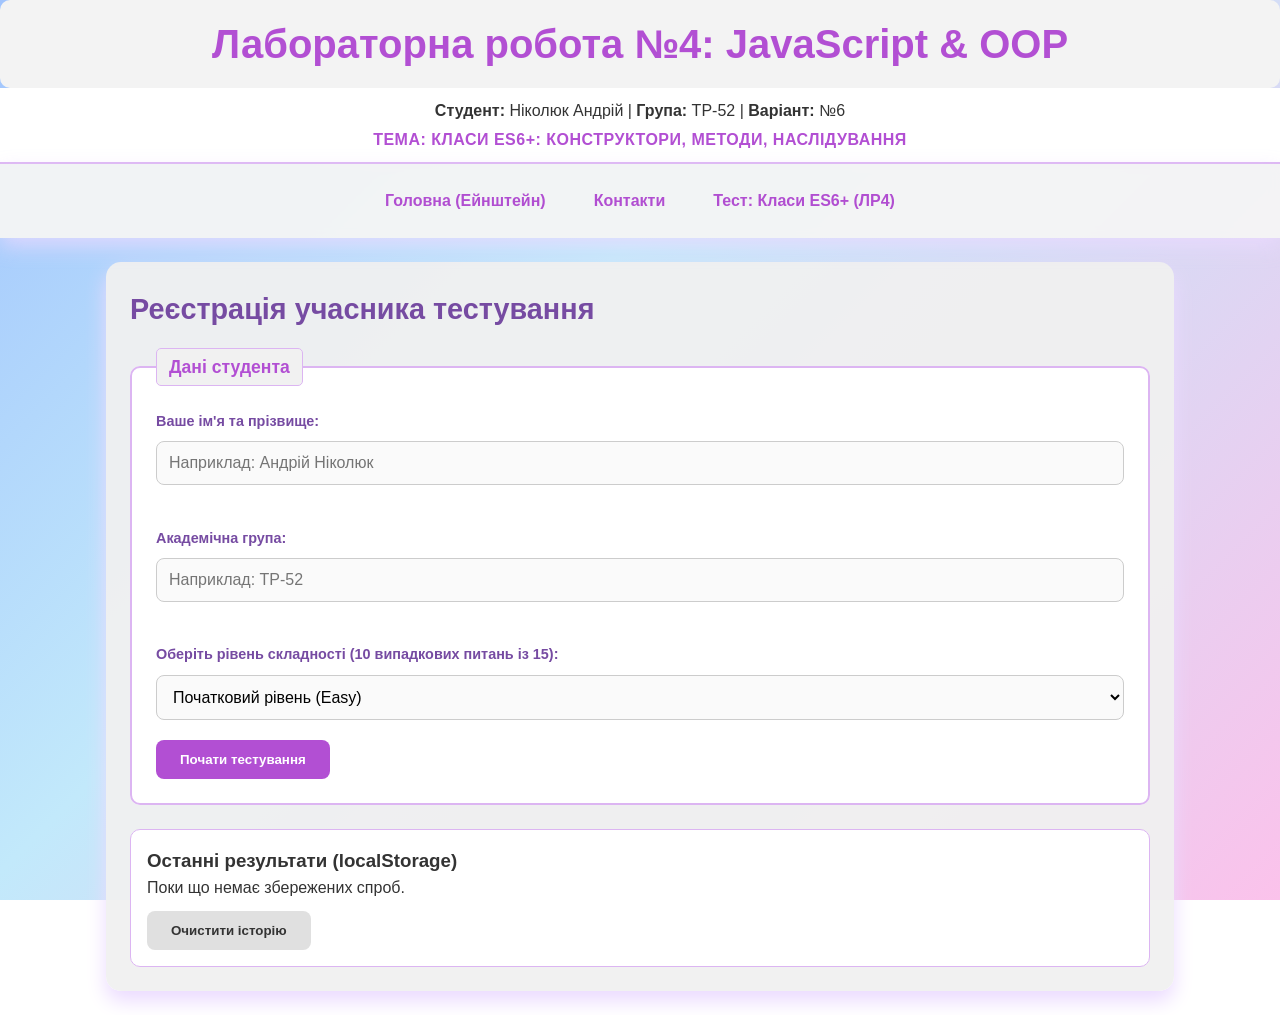
<file: quiz.html>
<!doctype html>
<html lang="uk">
<head>
    <meta charset="UTF-8">
    <meta name="viewport" content="width=device-width, initial-scale=1.0">
    <title>ЛР4 — Тест: Класи ES6+ (Варіант 6)</title>
    <link rel="stylesheet" href="css/styles.css">
</head>
<body>

<header class="header">
    <h1>Лабораторна робота №4: JavaScript &amp; OOP</h1>
    <div class="student-badge">
        <span><strong>Студент:</strong> Ніколюк Андрій</span> |
        <span><strong>Група:</strong> ТР-52</span> |
        <span><strong>Варіант:</strong> №6</span>
        <p class="variant-title">ТЕМА: КЛАСИ ES6+: КОНСТРУКТОРИ, МЕТОДИ, НАСЛІДУВАННЯ</p>
    </div>
    <nav class="nav">
        <ul>
            <li><a href="index.html">Головна (Ейнштейн)</a></li>
            <li><a href="contact.html">Контакти</a></li>
            <li><a href="quiz.html">Тест: Класи ES6+ (ЛР4)</a></li>
        </ul>
    </nav>
</header>

<main class="main">
    <section id="start-screen" class="main-info">
        <h2>Реєстрація учасника тестування</h2>
        <form id="start-form" class="custom-form" novalidate>
            <fieldset>
                <legend>Дані студента</legend>

                <div class="form-group">
                    <label for="student-name">Ваше ім'я та прізвище:</label>
                    <input type="text" id="student-name" name="studentName"
                           placeholder="Наприклад: Андрій Ніколюк" required minlength="3">
                    <small class="error-msg" id="name-error"></small>
                </div>

                <div class="form-group">
                    <label for="student-group">Академічна група:</label>
                    <input type="text" id="student-group" name="studentGroup"
                           placeholder="Наприклад: ТР-52" required pattern="^[А-ЯІЇЄҐA-Z]{2}-\d{2}$">
                    <small class="error-msg" id="group-error"></small>
                </div>

                <div class="form-group">
                    <label for="difficulty-level">Оберіть рівень складності (10 випадкових питань із 15):</label>
                    <select id="difficulty-level" name="difficulty" required>
                        <option value="easy">Початковий рівень (Easy)</option>
                        <option value="medium">Середній рівень (Medium)</option>
                        <option value="hard">Складний рівень (Hard)</option>
                    </select>
                </div>

                <button type="submit" class="btn-submit">Почати тестування</button>
            </fieldset>
        </form>

        <div id="history-block" class="history-box">
            <h3>Останні результати (localStorage)</h3>
            <div id="history-list">Поки що немає збережених спроб.</div>
            <button type="button" id="clear-history-btn" class="btn-reset" style="margin-top: 10px;">
                Очистити історію
            </button>
        </div>
    </section>

    <section id="quiz-screen" class="main-info hidden">
        <div class="quiz-header-bar">
            <span id="player-display"></span>
            <span id="progress-display">Питання 1 з 10</span>
        </div>

        <form id="quiz-form">
            <div id="question-container"></div>

            <div class="form-actions">
                <button type="submit" id="next-btn" class="btn-submit">Відповісти та далі ➔</button>
            </div>
        </form>
    </section>

    <section id="result-screen" class="main-info hidden">
        <h2>Результати тестування</h2>
        <div id="score-summary" class="score-box"></div>
        <div id="detailed-results"></div>
        <div class="form-actions">
            <button type="button" id="restart-btn" class="btn-submit">Пройти тест ще раз</button>
        </div>
    </section>
</main>

<script src="js/app.js"></script>
</body>
</html>
</file>
<file: css/styles.css>
* {
    margin: 0;
    padding: 0;
    box-sizing: border-box;
}

html {
    font-size: 16px;
    scroll-behavior: smooth;
}

body {
    font-family: 'Segoe UI', Tahoma, Geneva, Verdana, sans-serif;
    line-height: 1.6;
    color: #333;
    background: linear-gradient(135deg, #a1c4fd 0%, #c2e9fb 40%, #fbc2eb 100%);
    background-attachment: fixed;
    min-height: 100vh;
}

h1 {
    font-size: clamp(1.5rem, 4vw, 2.5rem);
    color: #b24fd3;
    background: #f3f3f3;
    padding: 0.75rem;
    text-align: center;
    border-radius: 10px;
}

h2 {
    font-size: clamp(1.2rem, 3vw, 1.8rem);
    color: #764ba2;
    margin-bottom: 1rem;
}

img {
    max-width: 100%;
    height: auto;
    display: block;
}

.header_always_on_top, .header {
    position: sticky;
    top: 0;
    z-index: 1000;
}

.nav ul {
    background: rgba(245, 245, 245, 0.95);
    backdrop-filter: blur(5px);
    padding: 1rem;
    list-style: none;
    display: flex;
    justify-content: center;
    align-items: center;
    gap: 0.5rem;
    flex-wrap: wrap;
    box-shadow: 0 8px 20px rgba(235, 218, 255, 0.8);
}

.nav a {
    font-size: 1rem;
    text-decoration: none;
    color: #b14ed1;
    font-weight: bold;
    padding: 0.5rem 1.25rem;
    border-radius: 20px;
    transition: all 0.3s ease;
    display: inline-block;
}

.nav a:hover {
    background: #71d5ff;
    color: #ffffff;
    box-shadow: 0 5px 15px rgba(113, 213, 255, 0.4);
}

.main {
    max-width: 1100px;
    margin: 1.5rem auto;
    padding: 0 1rem;
}

main section, .main-info {
    background: rgba(241, 241, 241, 0.95);
    padding: 1.5rem;
    margin-bottom: 1.5rem;
    border-radius: 15px;
    box-shadow: 0 10px 20px #ebdaff;
    overflow: hidden;
}

.photo {
    display: grid;
    grid-template-columns: repeat(auto-fit, minmax(260px, 1fr));
    gap: 1.25rem;
    margin-top: 1rem;
}

.photo_CARD {
    width: 100%;
    background: #efefef;
    padding: 1rem;
    text-align: center;
    box-shadow: 0 5px 15px rgba(235, 218, 255, 0.8);
    border-radius: 10px;
    display: flex;
    flex-direction: column;
    align-items: center;
    justify-content: space-between;
}

.photo_CARD img {
    width: 100%;
    height: 200px;
    object-fit: cover;
    border-radius: 8px;
    margin-bottom: 0.75rem;
}

.table-responsive {
    width: 100%;
    overflow-x: auto;
}

.awards_TABLE {
    width: 100%;
    max-width: 800px;
    margin: 0 auto;
    border-collapse: collapse;
    background: #ededed;
    border-radius: 10px;
    box-shadow: 0 10px 20px #ebdaff;
    text-align: center;
}

.awards_TABLE th, .awards_TABLE td {
    border: 1px solid lightblue;
    padding: 0.75rem;
}

.awards_TABLE th {
    color: #ffffff;
    background: #9c7ac8;
}

.year { font-weight: bold; color: #ff72d0; }
.category { font-weight: bold; text-transform: uppercase; color: #00b8d4; }

.contact_TABLE {
    width: 100%;
}
.contact_TABLE td {
    padding: 0.5rem;
}

.img_left {
    float: left;
    width: 180px;
    height: 120px;
    object-fit: cover;
    margin: 0 15px 10px 0;
    border-radius: 8px;
}

.img_right {
    float: right;
    width: 180px;
    height: 120px;
    object-fit: cover;
    margin: 0 0 10px 15px;
    border-radius: 8px;
}

.img_without_flow {
    width: 180px;
    height: 120px;
    object-fit: cover;
    margin: 15px 0;
    border-radius: 8px;
}

.AandR_positioning {
    position: relative;
    min-height: 120px;
    background: #ffffff;
    border: 2px dashed #b24fd3;
    border-radius: 10px;
    padding: 1rem;
}

.Repeating_elements {
    position: absolute;
    bottom: 15px;
    right: 15px;
    background: #71d5ff;
    color: #fff;
    padding: 0.5rem 1rem;
    border-radius: 8px;
    font-weight: bold;
}

.custom-form fieldset {
    border: 2px solid #dcb5f2;
    border-radius: 10px;
    padding: 1.5rem;
    background: #ffffff;
}

.custom-form legend {
    color: #b24fd3;
    font-weight: bold;
    font-size: 1.1rem;
    padding: 0.25rem 0.75rem;
    background: #f1f1f1;
    border-radius: 5px;
    border: 1px solid #dcb5f2;
}

.form-group {
    margin-bottom: 1.25rem;
    display: flex;
    flex-direction: column;
}

.form-group label {
    margin-bottom: 0.5rem;
    color: #764ba2;
    font-weight: bold;
    font-size: 0.9rem;
}

.form-group input:not([type="radio"]):not([type="checkbox"]),
.form-group select,
.form-group textarea {
    width: 100%;
    padding: 0.75rem;
    border: 1px solid #ccc;
    border-radius: 8px;
    font-size: 1rem;
    background: #fafafa;
    transition: all 0.3s ease;
}

.form-group input:focus, .form-group select:focus, .form-group textarea:focus {
    outline: none;
    border-color: #b24fd3;
    background: #ffffff;
    box-shadow: 0 0 8px rgba(178, 79, 211, 0.3);
}

.radio-group, .checkbox-group {
    display: flex;
    align-items: center;
    gap: 1rem;
    flex-direction: row;
}

.form-actions {
    display: flex;
    gap: 1rem;
    margin-top: 1.5rem;
}

.btn-submit, .btn-reset {
    padding: 0.75rem 1.5rem;
    border: none;
    border-radius: 8px;
    font-weight: bold;
    cursor: pointer;
    transition: all 0.3s ease;
}

.btn-submit { background: #b24fd3; color: white; }
.btn-submit:hover { background: #71d5ff; }
.btn-reset { background: #e0e0e0; color: #333; }

.login-box, .feedback-box {
    max-width: 600px;
    margin: 0 auto;
}

.social-icons {
    display: flex;
    justify-content: center;
    gap: 1rem;
}

.icon-circle {
    display: flex;
    align-items: center;
    justify-content: center;
    width: 50px;
    height: 50px;
    background: #b24fd3;
    color: white;
    text-decoration: none;
    border-radius: 50%;
    font-weight: bold;
    transition: all 0.3s ease;
}

.icon-circle:hover {
    background: #71d5ff;
    transform: scale(1.1);
}

.fixed-widget {
    position: fixed;
    bottom: 20px;
    right: 20px;
    background: #b24fd3;
    color: white;
    padding: 0.75rem 1.25rem;
    border-radius: 12px;
    font-weight: bold;
    box-shadow: 0 5px 20px rgba(178, 79, 211, 0.5);
    z-index: 1000;
}

.fixed-widget a { color: white; text-decoration: none; }


@media (max-width: 1024px) {
    .main {
        max-width: 90%;
    }
}

@media (max-width: 768px) {
    .nav ul {
        flex-direction: column;
        gap: 0.25rem;
    }

    .nav a {
        width: 100%;
        text-align: center;
    }

    .img_left, .img_right {
        float: none;
        display: block;
        margin: 10px auto;
        width: 100%;
        max-width: 300px;
        height: auto;
    }

    .form-actions {
        flex-direction: column;
    }

    .btn-submit, .btn-reset {
        width: 100%;
    }
}

@media (max-width: 480px) {
    main section, .main-info {
        padding: 1rem;
    }

    .photo {
        grid-template-columns: 1fr;
    }

    .contact_TABLE td {
        display: block;
        text-align: center;
        border-right: none;
        border-bottom: 1px solid lightblue;
    }

    .fixed-widget {
        bottom: 10px;
        right: 10px;
        padding: 0.5rem 0.75rem;
        font-size: 0.8rem;
    }
}

.hidden {
    display: none !important;
}

.student-badge {
    background: #ffffff;
    text-align: center;
    padding: 0.6rem 1rem;
    color: #333;
    border-bottom: 2px solid #dcb5f2;
}

.variant-title {
    color: #b24fd3;
    font-weight: bold;
    margin-top: 0.25rem;
    letter-spacing: 0.5px;
}

.error-msg {
    color: #d93025;
    font-size: 0.85rem;
    min-height: 1.1rem;
    margin-top: 0.25rem;
}

.input-invalid {
    border-color: #d93025 !important;
    background-color: #fff6f6 !important;
}

.quiz-header-bar {
    display: flex;
    justify-content: space-between;
    align-items: center;
    flex-wrap: wrap;
    gap: 0.5rem;
    background: #ffffff;
    padding: 0.75rem 1rem;
    border-radius: 10px;
    border: 1px solid #dcb5f2;
    margin-bottom: 1.25rem;
    font-weight: bold;
    color: #764ba2;
}

.question-card {
    background: #ffffff;
    padding: 1.5rem;
    border-radius: 12px;
    border: 2px solid #dcb5f2;
}

.question-type-badge {
    display: inline-block;
    background: #ebdaff;
    color: #764ba2;
    font-size: 0.8rem;
    font-weight: bold;
    padding: 0.25rem 0.6rem;
    border-radius: 6px;
    margin-bottom: 0.75rem;
}

.question-title {
    font-size: 1.15rem;
    margin-bottom: 1rem;
    color: #222;
}

.code-snippet {
    background: #1e1e2e;
    color: #cdd6f4;
    padding: 1rem;
    border-radius: 8px;
    font-family: Consolas, Monaco, monospace;
    font-size: 0.95rem;
    overflow-x: auto;
    margin-bottom: 1rem;
    white-space: pre-wrap;
}

.option-label {
    display: flex;
    align-items: center;
    gap: 0.75rem;
    padding: 0.75rem 1rem;
    margin-bottom: 0.6rem;
    background: #f9f7fc;
    border: 1px solid #dcb5f2;
    border-radius: 8px;
    cursor: pointer;
    transition: background 0.2s;
}

.option-label:hover {
    background: #ebdaff;
}

.code-input-area {
    width: 100%;
    padding: 0.75rem;
    font-family: Consolas, Monaco, monospace;
    font-size: 0.95rem;
    border: 2px solid #dcb5f2;
    border-radius: 8px;
    background: #fafafa;
}

.live-check-status {
    margin-top: 0.5rem;
    font-size: 0.9rem;
    font-weight: bold;
}

/* Drag & Drop */
.dnd-wrapper {
    display: grid;
    grid-template-columns: 1fr 1fr;
    gap: 1.25rem;
    margin-top: 1rem;
}

.dnd-pool, .dnd-targets {
    background: #f9f7fc;
    padding: 1rem;
    border-radius: 10px;
    border: 1px dashed #b24fd3;
}

.dnd-item {
    background: #b24fd3;
    color: #fff;
    padding: 0.6rem 0.9rem;
    border-radius: 8px;
    margin-bottom: 0.5rem;
    cursor: grab;
    font-weight: bold;
    user-select: none;
}

.dnd-item:active {
    cursor: grabbing;
}

.dnd-slot-row {
    margin-bottom: 0.85rem;
}

.dnd-slot-label {
    font-weight: bold;
    color: #764ba2;
    margin-bottom: 0.3rem;
    font-size: 0.95rem;
}

.dnd-dropzone {
    min-height: 44px;
    background: #ffffff;
    border: 2px dashed #71d5ff;
    border-radius: 8px;
    padding: 0.35rem;
    display: flex;
    align-items: center;
    justify-content: center;
    transition: background 0.2s;
}

.dnd-dropzone.drag-over {
    background: #e0f7ff;
    border-color: #b24fd3;
}

/* Результати та історія */
.score-box {
    background: #ffffff;
    border: 2px solid #b24fd3;
    border-radius: 12px;
    padding: 1.25rem;
    text-align: center;
    font-size: 1.2rem;
    margin-bottom: 1.25rem;
}

.result-item {
    padding: 0.85rem;
    border-radius: 8px;
    margin-bottom: 0.65rem;
    border-left: 5px solid #ccc;
    background: #ffffff;
}

.result-item.correct { border-left-color: #2e7d32; }
.result-item.incorrect { border-left-color: #d93025; }

.history-box {
    margin-top: 1.5rem;
    background: #ffffff;
    padding: 1rem;
    border-radius: 10px;
    border: 1px solid #dcb5f2;
}

@media (max-width: 768px) {
    .dnd-wrapper {
        grid-template-columns: 1fr;
    }
}
</file>
